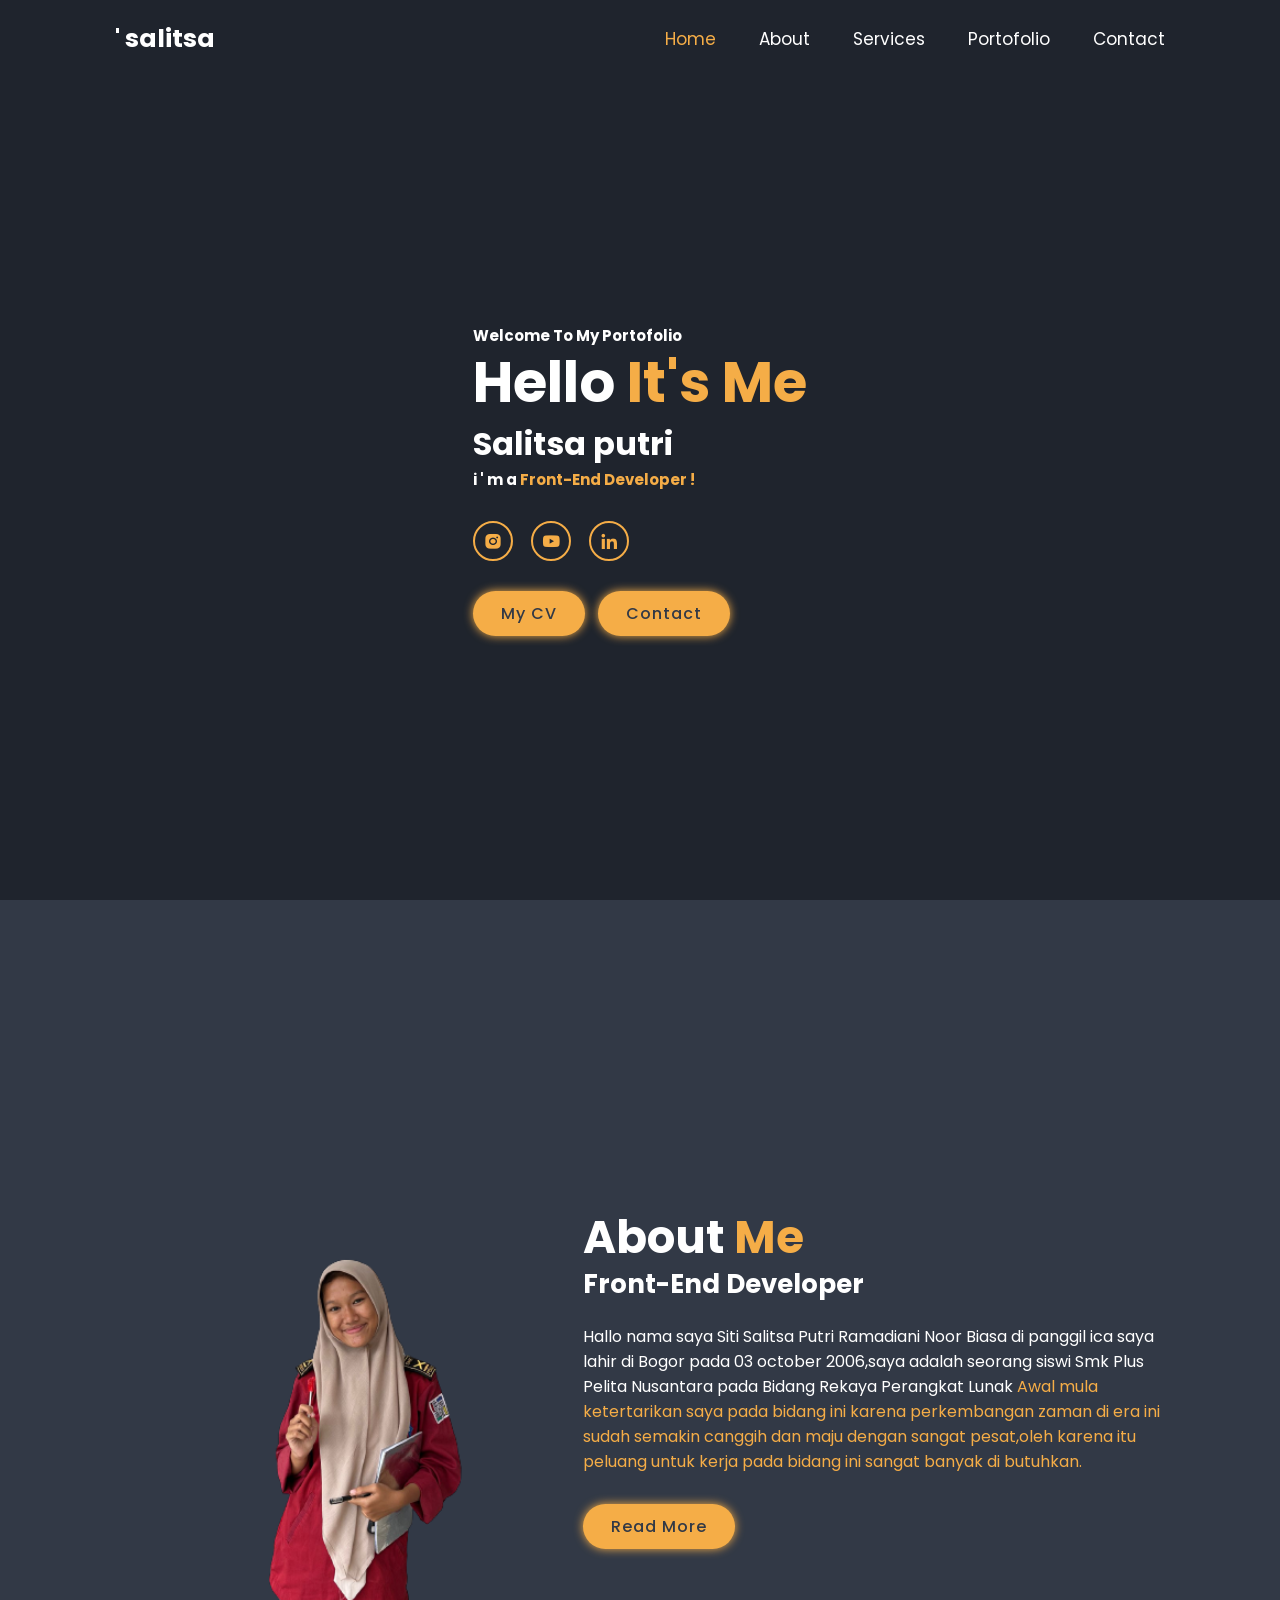
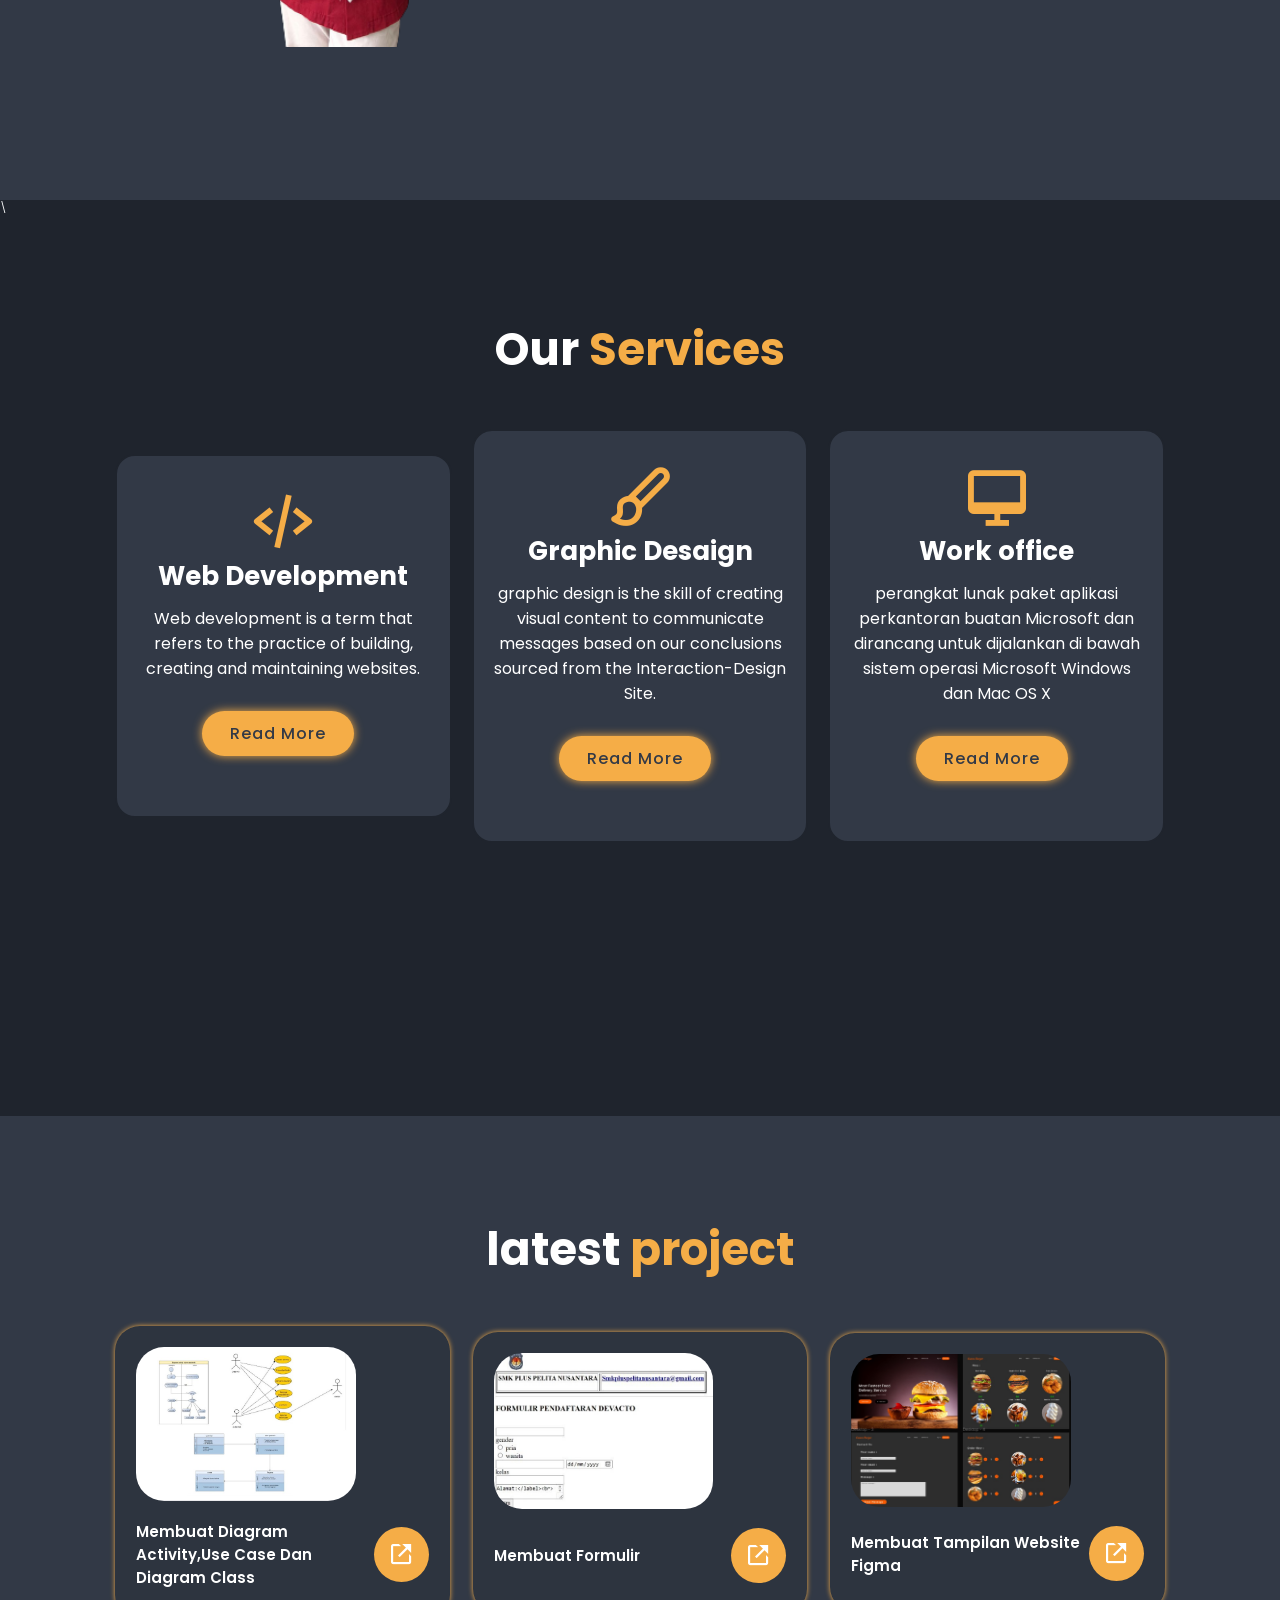
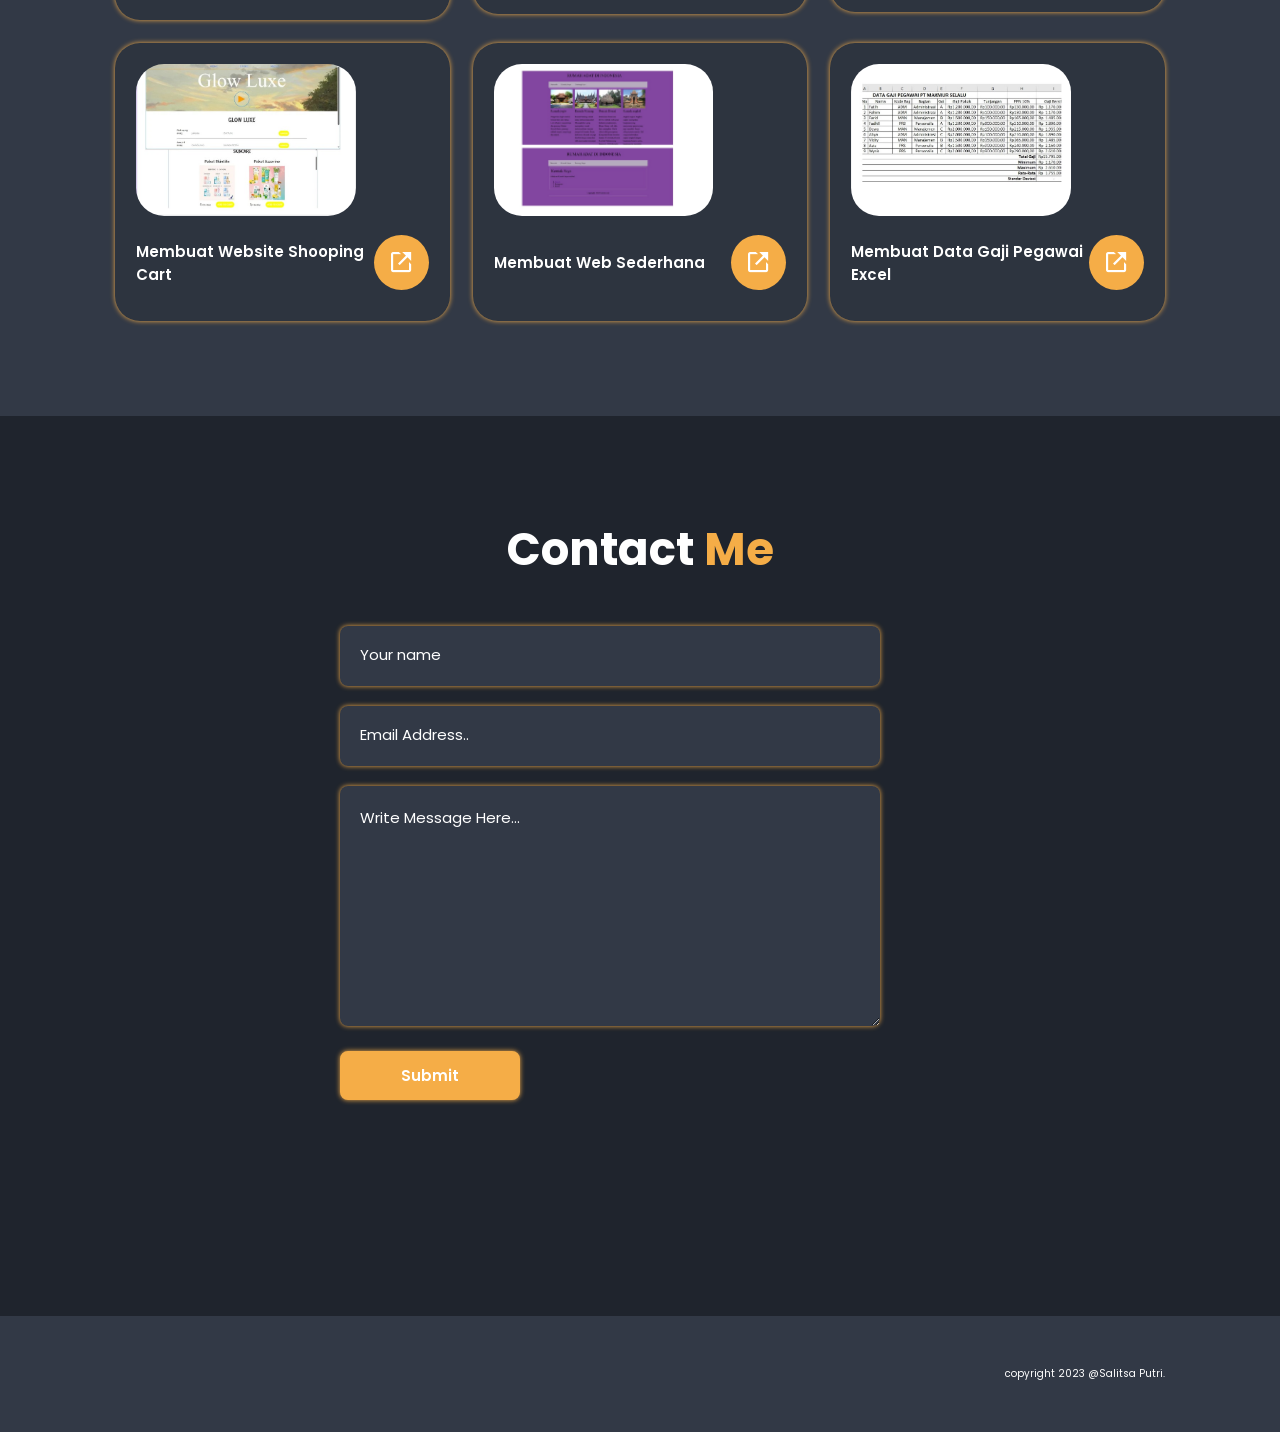
<file: index.html>
<!DOCTYPE html>
<html lang="en">
<head>
    <meta charset="UTF-8">
    <meta name="viewport" content="width=device-width, initial-scale=1.0">
    <title>Portofolio salitsa</title>
    <link rel="stylesheet" href="css.css">

<!-- box icons-->
<link href='https://unpkg.com/boxicons@2.1.4/css/boxicons.min.css' rel='stylesheet'>
</head>

<body>
     <!-- header design -->
<header class="header">
   <a href="#" class="logo"> ' salitsa</a>


      <i class='bx bx-menu' id="menu-icon"></i>

<ul class="navbar">
    <a href="#home" class="active">Home</a>
    <a href="#about">About</a>
    <a href="#services">Services</a>
    <a href="#portofolio">Portofolio</a>
    </li><a href="#contact">Contact</a>

<span class="activ-nav"></span>
</nav>   
</header>

<!-- home section design -->
<section class="home" id="home">
    <div class="home-content">
        <h2>Welcome To My Portofolio</h2>
        <h1>Hello <span>It's Me</span></h1>
        <h3>Salitsa putri</h3>
        <h2>i ' m a <span>Front-End Developer !</span></h2>

        <div class="social-media">
                <a href="https://instagram.com/salitsa_putri?igshid=OGQ5ZDc2ODk2ZA=="><i class='bx bxl-instagram-alt' ></i></a>
                <a href="https://youtube.com/@smkpluspelitanusantara9719?si=ah6oeV4HytvwEqkG"><i class='bx bxl-youtube' ></i></a>
                <a href="https://smkpluspnb.sch.id/"><i class='bx bxl-linkedin' ></i></a>
              </div>

              <div>
              <a href="Salitsa CV (1).pdf" class="btn">My CV</a>
              <a href="#contact" class="btn">Contact</a>
            </div>

    </div>

    <div class="home-image">
        
    </div>
</section>

<!-- about section design -->
<section class="about" id="about">
<div class="about-img">
    <img src="images/home.png" alt="">
</div>

<div class="about-content">
   <h2 class="heding">About <span>Me</span></h2>
   <h3>Front-End Developer</h3>
   <p>Hallo nama saya Siti Salitsa Putri Ramadiani Noor Biasa di panggil ica saya lahir di Bogor pada 03 october 2006,saya adalah seorang siswi Smk Plus Pelita Nusantara pada Bidang Rekaya Perangkat Lunak <span>Awal mula ketertarikan saya pada bidang ini karena perkembangan zaman di era ini sudah semakin canggih dan maju dengan sangat pesat,oleh karena itu peluang untuk kerja pada bidang ini sangat banyak di butuhkan.</span></p>
   <a href="#" class="btn">Read More</a>
</div>
</section>

<!-- services section design -->\
<section class="services" id="services">
    <h2 class="heading">Our <span>Services</span></h2>

    <div class="services-container">
        <div class="services-box">
            <i class='bx bx-code-alt' ></i>
            <h3>Web Development</h3>
            <p>Web development is a term that refers to the practice of building, creating and maintaining websites.</p>
            <a href="#" class="btn">Read More</a>
        </div>

        <div class="services-box">
            <i class='bx bx-paint'></i>
            <h3>Graphic Desaign</h3>
            <p>graphic design is the skill of creating visual content to communicate messages based on our conclusions sourced from the Interaction-Design Site.</p>
            <a href="#" class="btn">Read More</a>
        </div>

        <div class="services-box">
            <i class='bx bx-desktop'></i>
            <h3>Work office</h3>
            <p>perangkat lunak paket aplikasi perkantoran buatan Microsoft dan dirancang untuk dijalankan di bawah sistem operasi Microsoft Windows dan Mac OS X</p>
            <a href="#" class="btn">Read More</a>
        </div>
    </div>
</section>

<!-- portofolio section desaign -->
<section class="portofolio" id="portofolio">
    <div class="center-text">
        <h2>latest <span>project</span></h2>
    </div>

    <div class="portofolio-content">
        <div class="row">
            <img src="ro.jpg">
            <div class="main-row">
                <div class="row-text">
                <h5>Membuat Diagram Activity,Use Case Dan Diagram Class</h5>
                </div>
                <div class="row-icon">
                    <i class='bx bx-link-external'></i>
                </div>
            </div>
            <h4></h4>
        </div>

        <div class="row">
            <img src="images/portofolio2.jpg">
            <div class="main-row">
                <div class="row-text">
                <h5>Membuat Formulir</h5>
                </div>
                <div class="row-icon">
                    <i class='bx bx-link-external'></i>
                </div>
            </div>
            <h4></h4>
        </div>

        <div class="row">
            <img src="images/portofolio 4.jpg">
            <div class="main-row">
                <div class="row-text">
                <h5>Membuat Tampilan Website Figma</h5>
                </div>
                <div class="row-icon">
                    <i class='bx bx-link-external'></i>
                </div>
            </div>
            <h4></h4>
        </div>

        <div class="row">
            <img src="images/por 7.jpg">
            <div class="main-row">
                <div class="row-text">
                <h5>Membuat Website Shooping Cart</h5>
                </div>
                <div class="row-icon">
                    <i class='bx bx-link-external'></i>
                </div>
            </div>
            <h4></h4>
        </div>

        <div class="row">
            <img src="images/WhatsApp Image 2023-10-11 at 19.46.07_72f5abce.jpg">
            <div class="main-row">
                <div class="row-text">
                <h5>Membuat Web Sederhana</h5>
                </div>
                <div class="row-icon">
                    <i class='bx bx-link-external'></i>
                </div>
            </div>
            <h4></h4>
        </div>

        <div class="row">
            <img src="images/por 8.jpg">
            <div class="main-row">
                <div class="row-text">
                <h5>Membuat Data Gaji Pegawai Excel </h5>
                </div>
                <div class="row-icon">
                    <i class='bx bx-link-external'></i>
                </div>
            </div>
            <h4></h4>
        </div>

    </div>
</section>

<!-- contact -->
<section class="contact" id="contact">
    <div class="center-text">
        <h2>Contact <span>Me</span></h2>
    </div>

    <div class="contact-form">
        <form action="">
            <input type="text" placeholder="Your name" required>
            <input type="email" placeholder="Email Address.."required>
            <textarea name="" id="" cols="30" rows="10" placeholder="Write Message Here..." required></textarea>
            <input type="submit" name="" value="Submit" class="send-btn">
        </form>
    </div>
</section>

<footer class="footer">
    <div class="footer"></div>
    <p>copyright 2023 @Salitsa Putri.</p>
</div>
</footer>

<!-- custom js -->
<script src="js/js/custom.js"></script>
</body>

</html>
</file>
<file: css.css>
@import url('https://fonts.googleapis.com/css2?family=Poppins:wght@300;400;500;600;700;800;900&display=swap');

*{
    margin: 0;
    padding: 0;
    box-sizing: border-box;
    text-decoration: none;
    border: none;
    outline: none;
    scroll-behavior: smooth;
    font-family: 'Poppins', sans-serif;
}

:root {
    --bg-color:#1f242d;
    --second-bg-color:#323946;
    --text-color:#fff;
    --main-color:#f5ad47;
  }
  

html{
    font-size: 62.5%;
    overflow-x: hidden;
}

body{
    background: var(--bg-color);
    color: var(--text-color);
}

.header {
    position: fixed;
    top: 0;
    left: 0;
    width: 100%;
    padding: 2rem 9%;
    background: var(--bg-color);
    display: flex;
    justify-content: space-between;
    align-items: center;
    z-index: 100;
    }    

.header.sticky{
    background: var(--bg-color);
}

.logo{
    font-size: 2.5rem;
    color: var(--text-color);
    font-weight: 650;
}

.navbar a {
    font-size: 1.7rem;
    color: var(--text-color);
    margin-left: 4rem;
    transition: .3s;
  }
  

.navbar a:hover,
.navbar a.active{
    color: var(--main-color);
}

#menu-icon{
    font-size: 3.6rem;
    color: var(--text-color);
    cursor: pointer;
    display: none;
}

section{
    min-height: 100vh;
    padding: 10rem 9% 2rem;
}

.home {
    display: flex;
    justify-content: center;
    align-items: center;
  }
  
  .home-img img {
    width: 35vw;
    animation: floatImage 4s ease-in-out  infinite;
  }
  
  .navbar a {
    font-size: 1.7rem;
    color: var(--text-color);
    margin-left: 4rem;
    transition: .3s;
  }
  
  .home-content h3 {
    font-size: 3.2rem;
    font-weight: 700;
  }
  
  .home-content h3:nth-of-type(2) {
  margin-bottom: 2rem;
  }
  
  span {
    color: var(--main-color);
  }
  
  .home-content h1 {
    font-size: 5.6rem;
    font-weight: 700;
    line-height: 1.3;
  }
  
  .home-content p {
    font-size: 1.6rem;
  }
  
  .social-media a {
    display: inline-flex;
    justify-content: center;
    align-items: center;
    width: 4rem;
    height: 4rem;
    background: transparent;
    border: .2rem solid var(--main-color);
    border-radius: 50%;
    font-size: 2rem;
    color: var(--main-color);
    margin: 3rem 1.5rem 3rem 0;
    transition: .5s ease;
  }
  
  .social-media a:hover {
  background: var(--main-color);
  color: var(--second-bg-color);
  box-shadow: 0 0 1rem var(--main-color);
  }
  
  .btn {
    display: inline-block;
    padding: 1rem 2.8rem;
    background: var(--main-color);
    border-radius: 4rem;
    box-shadow: 0 0 1rem var(--main-color);
    font-size: 1.6rem;
    margin-right: 1rem;
    margin-bottom: 20px;
    color: var(--second-bg-color);
    letter-spacing: .1rem;
    font-weight: 500;
    transition: .5s ease;
  }
  
  .btn:hover {
    box-shadow: none;
  }
  
  .btn a{
    display: inline-block;
    padding: 1rem 2.8rem;
    background: var(--main-color);
    border-radius: 4rem;
    box-shadow: 0 0 1rem var(--main-color);
    font-size: 1.6rem;
    margin-right: 1rem;
    color: var(--second-bg-color);
    letter-spacing: .1rem;
    font-weight: 500;
    transition: .5s ease;
  }
  
  .btn:hover {
    box-shadow: none;
  }
  
  .about {
    display: flex;
    justify-content: center;
    align-items: center;
    gap: 2rem;
    background: var(--second-bg-color);
  }
  
  .about-img img {
    width: 35vw;
  }
  
  .heading {
    text-align: center;
    font-size: 4.5rem;
  }
  
  .about-content h2 {
    text-align: left;
    line-height: 1.2;
    font-size: 4.5rem;
  }
  
  .about-content h3 {
    font-size: 2.6rem;
  }
  
  .about-content p {
    font-size: 1.6rem;
    margin: 2rem 0 3rem;
  }

.services h2 {
    margin-bottom: 4.5rem;
  }
  
  .services-container {
    display: flex;
    justify-content: center;
    align-items: center;
    flex-wrap: wrap;
    gap: 2rem;
  }
  
  .services-container .services-box {
    flex: 1 1 30rem;
    background: var(--second-bg-color);
    padding: 3rem 2rem 4rem;
    border-radius: 2rem;
    text-align: center;
    border: .2rem solid var(--bg-color);
    transition: .5s ease;
  }
  
  .services-container .services-box:hover {
    border-color: var(--main-color);
    transform: scale(1.02);
  } 
  
  .services-box i {
    font-size: 7rem;
    color: var(--main-color);
  }
  
  .services-box h3 {
    font-size: 2.6rem;
  }
  
  .services-box p {
    font-size: 1.6rem;
    margin: 1rem 0 3rem;
  }
  
  .portofolio {
    background: var(--second-bg-color);
  }
  
  .portofolio h2 {
    font-size: 4.5rem;
    text-align: center;
  }
  
  .portofolio-content {
    display: grid;
    grid-template-columns: repeat(auto-fit, minmax(300px, auto));
    align-items: center;
    gap: 2.3rem;
    margin-top: 4.2rem;
  }
  
  .row img {
    height: auto;
    width: 75%;
    border-radius: 28px;
    margin-bottom: 1.4rem;
  }
  
  .row {
    background: #2d343f;
    border-radius: 25px;
    border: 1px solid transparent;
    box-shadow: 0 0 5px var(--main-color);
    padding: 20px;
    transition: all .50s ease;
  }
  
  .main-row {
    display: flex;
    align-items: center;
    justify-content: space-between;
    margin-bottom: 0.5rem;
  }
  
  .row h5 {
    font-size: 15px;
    font-weight: 600;
    color: var(--text-color);
  }
  
  .row i {
    display: inline-flex;
    align-items: center;
    justify-content: center;
    width: 55px;
    height: 55px;
    font-size: 27px;
    border-radius: 50%;
    color: var(--text-color);
    background: var(--main-color);
  }
  
  .row h4 {
    font-size: 20px;
    font-weight: 700;
    margin-bottom: 10px;
    line-height: 1.4;
  }
  
  .row:hover {
    border: 1px solid var(--main-color);
    transform: translateY(-5px) scale(1.03);
    cursor: pointer;
  }
  
  .contact h2{
    font-size: 4.5rem;
    text-align: center;
  }
  
  .contact-form{
    display: flex;
    align-items: center;
    justify-content: center;
    margin-top: 4.2rem;
  }
  
  .contact-form form{
    position: relative;
    width: 600px;
  }
  form input,
  form textarea{
    width: 90%;
    padding: 20px;
    border: none;
    outline: none;
    box-shadow: 0 0 5px var(--main-color);
    background: var(--second-bg-color);
    color: var(--text-color);
    margin-bottom: 20px;
    border-radius: 8px;
  }
  
  form input::placeholder,
  form textarea::placeholder {
    color: var(--text-color);
    font-size: 15px;
  }
  
  form .send-btn {
    display: inline-block;
    padding: 11px 26px;
    background: var(--main-color);
    color: var(--text-color);
    border: 2px solid var(--main-color);
    border-radius: 8px;
    font-size: 15px;
    font-weight: 600;
    transition: all .50s ease;
    width: 30%;
  }
  
  form .send-btn:hover {
    background: var(--second-bg-color);
    display: flex;
    align-items: center;
    justify-content: space-between;
    gap: 2rem;
  }
  
   footer{
    display: flex;
    justify-content: space-between;
    align-items: center;
    flex-wrap: wrap;
    padding: 5rem 9%;
    background: var(--second-bg-color);
}

.copyright {
    font-size: 20px;
    font-weight: 400;
    color: var(--text-color);
  }  */

/* .footer-text p{
    font-size: 2rem;
} */

  .footer{
    padding: 22px 16%;
    background: var(--second-bg-color);
    display: flex;
    text-align: center;
    align-items: center;
    justify-content: space-between;
    gap: 2rem;
  }
  
  .copyright {
    font-size: 4.5rem;
    font-weight: 400;
    color: var(--text-color);
  } 

  /* BREAKPOINTS */
@media (max-width: 1200px){
    html{
        font-size: 55%;
    }
}

@media (max-width: 991px){
    .header{
        padding: 2rem 4%;
    }

    section{
        padding: 10rem 4% 2rem;
    }

    .home{
        padding: 0 4%;
    }

    .footer{
        padding: 2rem 4%;
    }
}

@media (max-width: 768px){
    .header{
        background: var(--bg-color);
    }

    #menu-icon{
        display: block;
    }

    .navbar{
        position: absolute;
        top: 100%;
        left: -100%;
        width: 100%;
        padding: 1rem 4%;
        background: var(--bg-color);
        box-shadow: 0 .5rem 1rem rgba(0, 0, 0, 2);
        z-index: 1;
        transition: .25s ease;
        transition-delay: .25s;
    }

    .navbar.active{
        left: 0;
        transition-delay: 0;
    }

    .navbar .active-nav{
        position: absolute;
        top: 0;
        left: -100%;
        width: 100%;
        height: 100%;
        background: var(--bg-color);
        border-top: .1rem solid rgba(0, 0, 0, 2) ;
        z-index: -1;
        transition: .25s ease;
        transition-delay: 0s;
    }

    .navbar.active .active-nav{
        left: 0;
        transition-delay:.25s ;
    }
    .navbar a{
        display: block;
        font-size: 2rem;
        margin: 3rem 0;
        transform: translate(-20rem);
        transition: .25s ease;
        transition-delay: 0s ;

    }

    .navbar.active a{
        transform: translate(0); 
        transition-delay: .25s;
    }

    .home-imgHover{
        pointer-events: none;
        background: var(--bg-color);
        opacity: .6;
    }
}

@media (max-width: 520px){
    html{
        font-size: 50%;
    }

    .home-content h2{
        display: flex;
        flex-direction: column;
    }

    .home-img img{
        width: 160px;
    }

    .home-sci a{
        width: 38px;
        height: 38px;
    }
}

@media (max-width: 462px){
    .home-content h1{
        font-size: 5.2rem;
    }

    .contact form .input-box .input-field{
        width: 100%;
    }

    .footer{
        flex-direction: column-reverse;
    }

    .footer p{
        margin-top: 4rem;
        text-align: center;
    }
}

@media (max-width: 371px){
    .home{
        justify-content: center;
    }

    .home-content{
        display: flex;
        align-items: center;
        flex-direction: column;
        text-align: center;
    }
}
</file>
